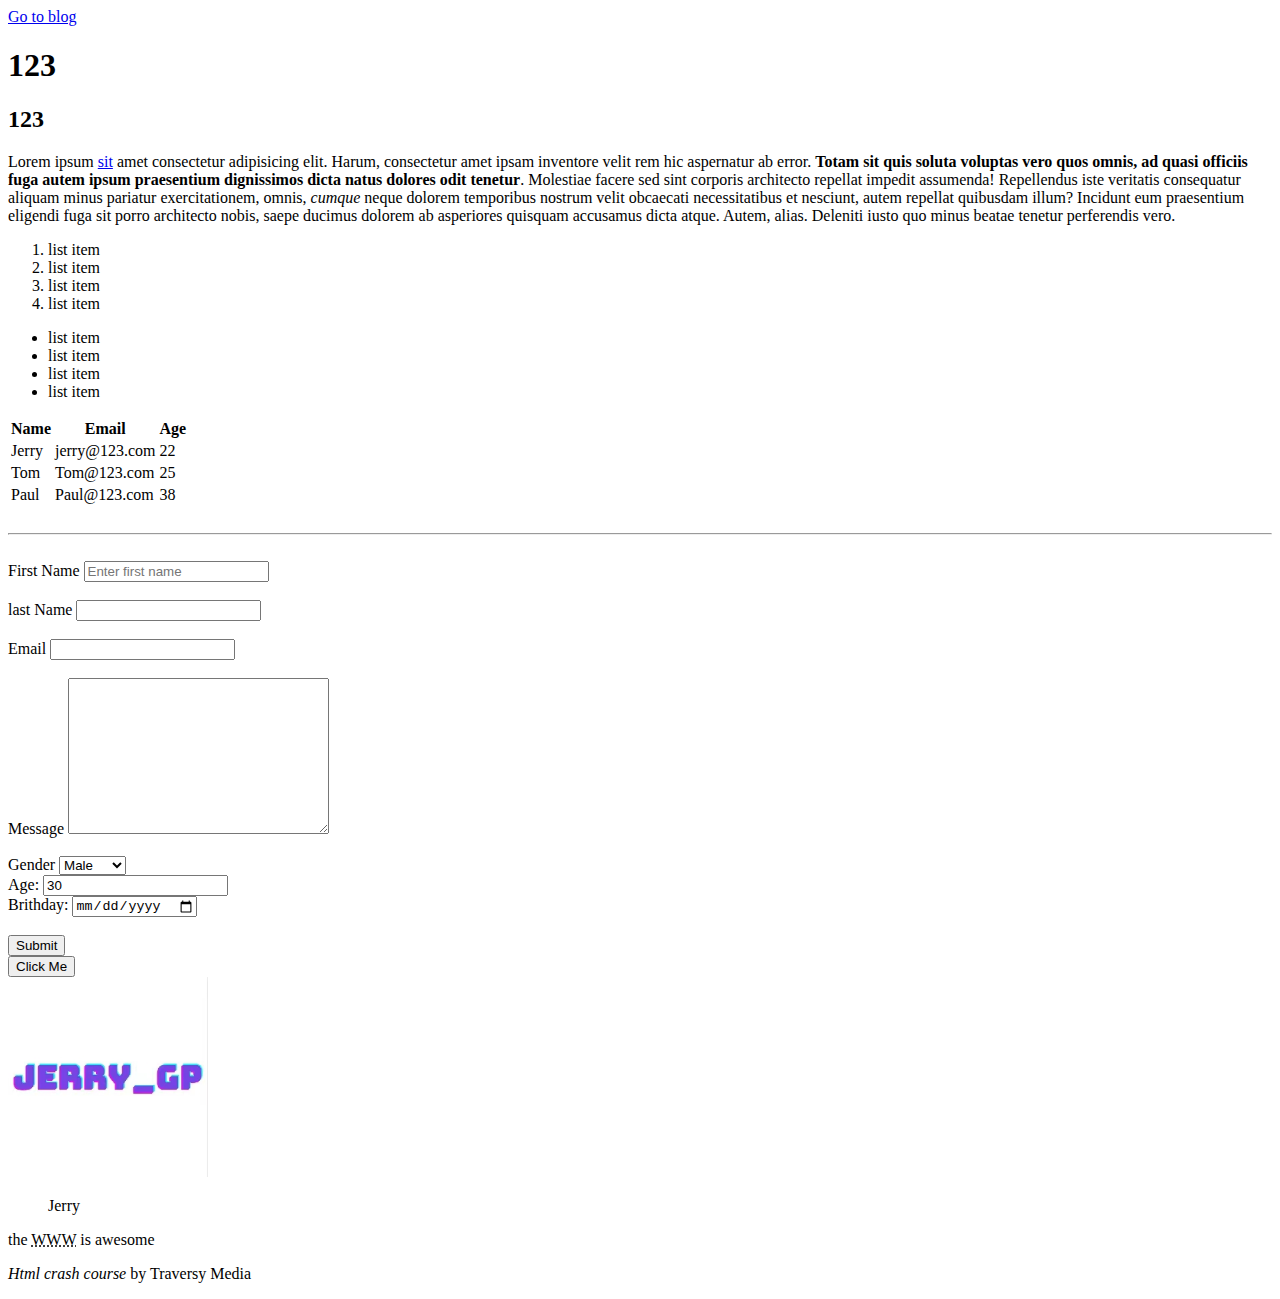
<file: html/index.html>
<!DOCTYPE html>
<html lang="en">
<head>
    <meta charset="UTF-8">
    <meta name="viewport" content="width=device-width, initial-scale=1.0">
    <title>Document</title>
</head>
<body>
    <a href="blog.html">Go to blog</a>
    <h1>123</h1>
    <h2>123</h2>
    <p>Lorem ipsum <a href="https://www.google.com/" target="_blank"> sit</a> amet consectetur adipisicing elit. Harum, consectetur amet ipsam inventore velit rem hic aspernatur ab error. <b>Totam sit quis soluta voluptas vero quos omnis, ad quasi officiis fuga autem ipsum praesentium dignissimos dicta natus dolores odit tenetur</b>. Molestiae facere sed sint corporis architecto repellat impedit assumenda! Repellendus iste veritatis consequatur aliquam minus pariatur exercitationem, omnis, <em>cumque</em> neque dolorem temporibus nostrum velit obcaecati necessitatibus et nesciunt, autem repellat quibusdam illum? Incidunt eum praesentium eligendi fuga sit porro architecto nobis, saepe ducimus dolorem ab asperiores quisquam accusamus dicta atque. Autem, alias. Deleniti iusto quo minus beatae tenetur perferendis vero.</p>

    <ol>
        <li>list item</li>
        <li>list item</li>
        <li>list item</li>
        <li>list item</li>
    </ol>

    <ul>
        <li>list item</li>
        <li>list item</li>
        <li>list item</li>
        <li>list item</li>
    </ul>

    <!--Table-->
    <table>
        <thead>
            <tr>
                <th>Name</th>
                <th>Email</th>
                <th>Age</th>
            </tr>
        </thead>
        <tbody>
            <tr>
                <td>Jerry</td>
                <td>jerry@123.com</td>
                <td>22</td>
            </tr>
            <tr>
                <td>Tom</td>
                <td>Tom@123.com</td>
                <td>25</td>
            </tr>
            <tr>
                <td>Paul</td>
                <td>Paul@123.com</td>
                <td>38</td>
            </tr>
        </tbody>
    </table>
    <br>
    <hr>
    <br>
    <form action="process.php" method="post">
        <div>
            <label for="">First Name</label>
            <input type="text" name="First name" placeholder="Enter first name">
        </div>
        <br>
        <div>
            <label for="">last Name</label>
            <input type="text" name="last name">
        </div>        
        <br>
        <div>
            <label for="">Email</label>
            <input type="text" name="email">
        </div>
        <br>
        <div>
            <label for="">Message</label>
            <textarea name="" id="" cols="30" rows="10"></textarea>
        </div>
        <br>
        <div>
            <label for="">Gender</label>
            <select name="gender" id="">
                <option value="male">Male</option>
                <option value="female">Female</option>
                <option value="other">Other</option>
            </select>
        </div>
        <div>
            <label for="">Age:</label>
            <input type="number" name="age" value="30">
        </div>
        <div>
            <label for="">Brithday:</label>
            <input type="date" name="birthday">
        </div>
        <br>
        <input type="submit" name="submit" value="Submit">
    </form>
    <!-- Button -->
    <button>Click Me</button>
    <br>
    <!-- Image -->
    <a href="sample.jpg">
        <img src="sample.jpg" alt="my sample Image" width="200">
    </a>
    <!-- Quotation -->
    <blockquote cite="https://space.bilibili.com/630945603?spm_id_from=333.1007.0.0">
        Jerry
    </blockquote>
    
    <p>the <abbr title="World Wide Web">WWW</abbr> is awesome</p>

    <p><cite>Html crash course</cite> by Traversy Media</p>
</body>
</html>
</file>
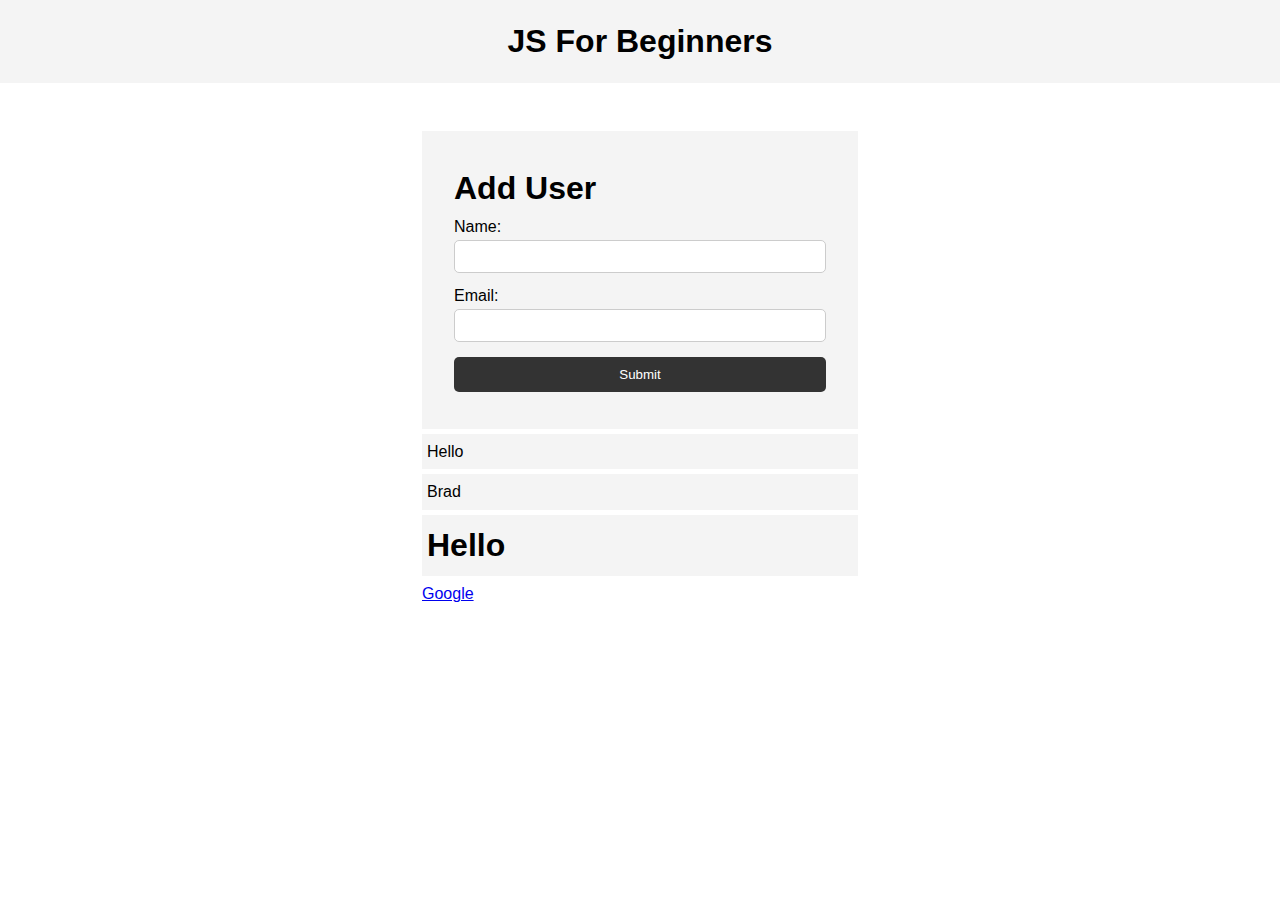
<file: JScrashclass/index.html>
<!DOCTYPE html>
<html lang="en">
  <head>
    <meta charset="UTF-8" />
    <meta name="viewport" content="width=device-width, initial-scale=1.0" />
    <meta http-equiv="X-UA-Compatible" content="ie=edge" />
    <title>JS For Beginners</title>
    <link rel="stylesheet" href="style.css">
  </head>
  <body>
    <header>
      <h1>JS For Beginners</h1>
    </header>

    <section class="container">
      <form id="my-form">
        <h1>Add User</h1>
        <div class="msg"></div>
        <div>
          <label for="name">Name:</label>
          <input type="text" id="name">
        </div>
        <div>
          <label for="email">Email:</label>
          <input type="text" id="email">
        </div>
        <input class="btn" type="submit" value="Submit">
      </form>

      <ul id="users"></ul>

      <ul class="items">
        <li class="item">Item 1</li>
        <li class="item">Item 2</li>
        <li class="item">Item 3</li>
      </ul>
      <a href="https://www.google.com">Google</a>
    </section>
    

    <script src="main.js"></script>
  </body>
</html>
</file>
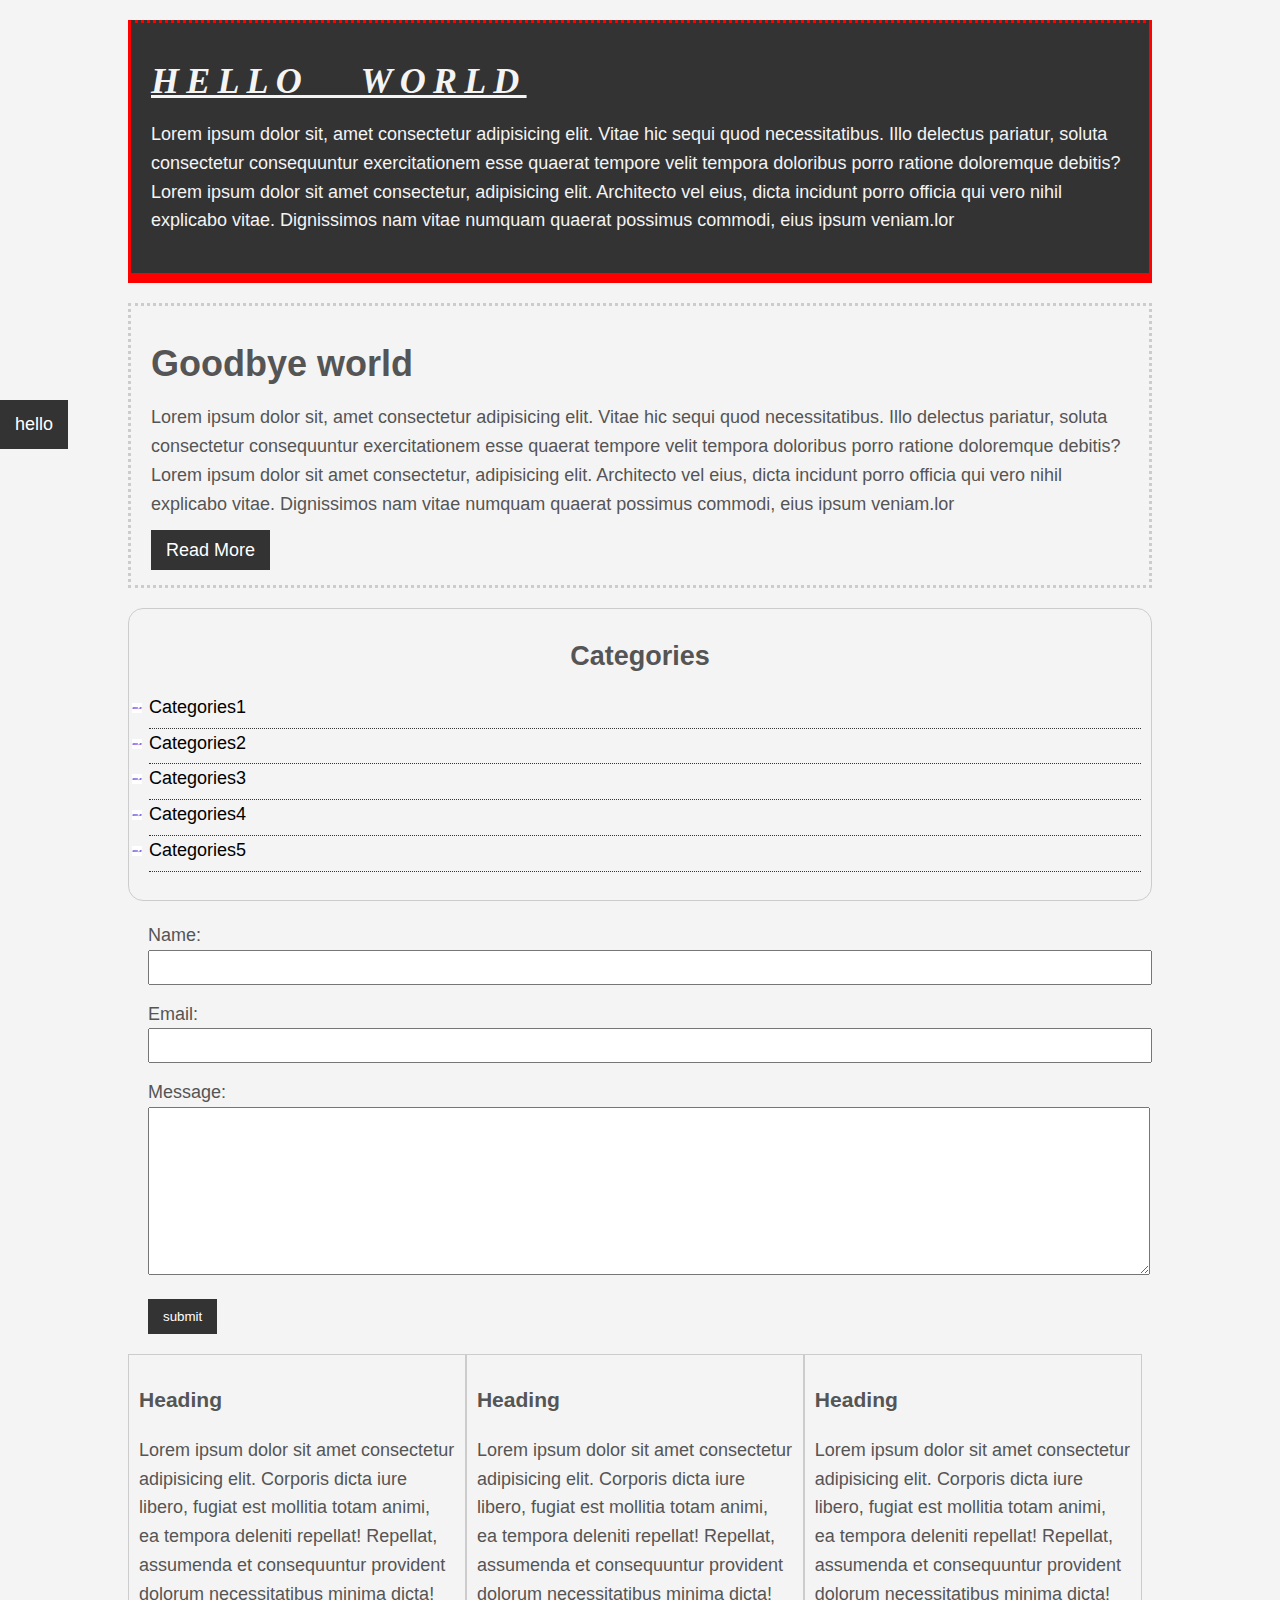
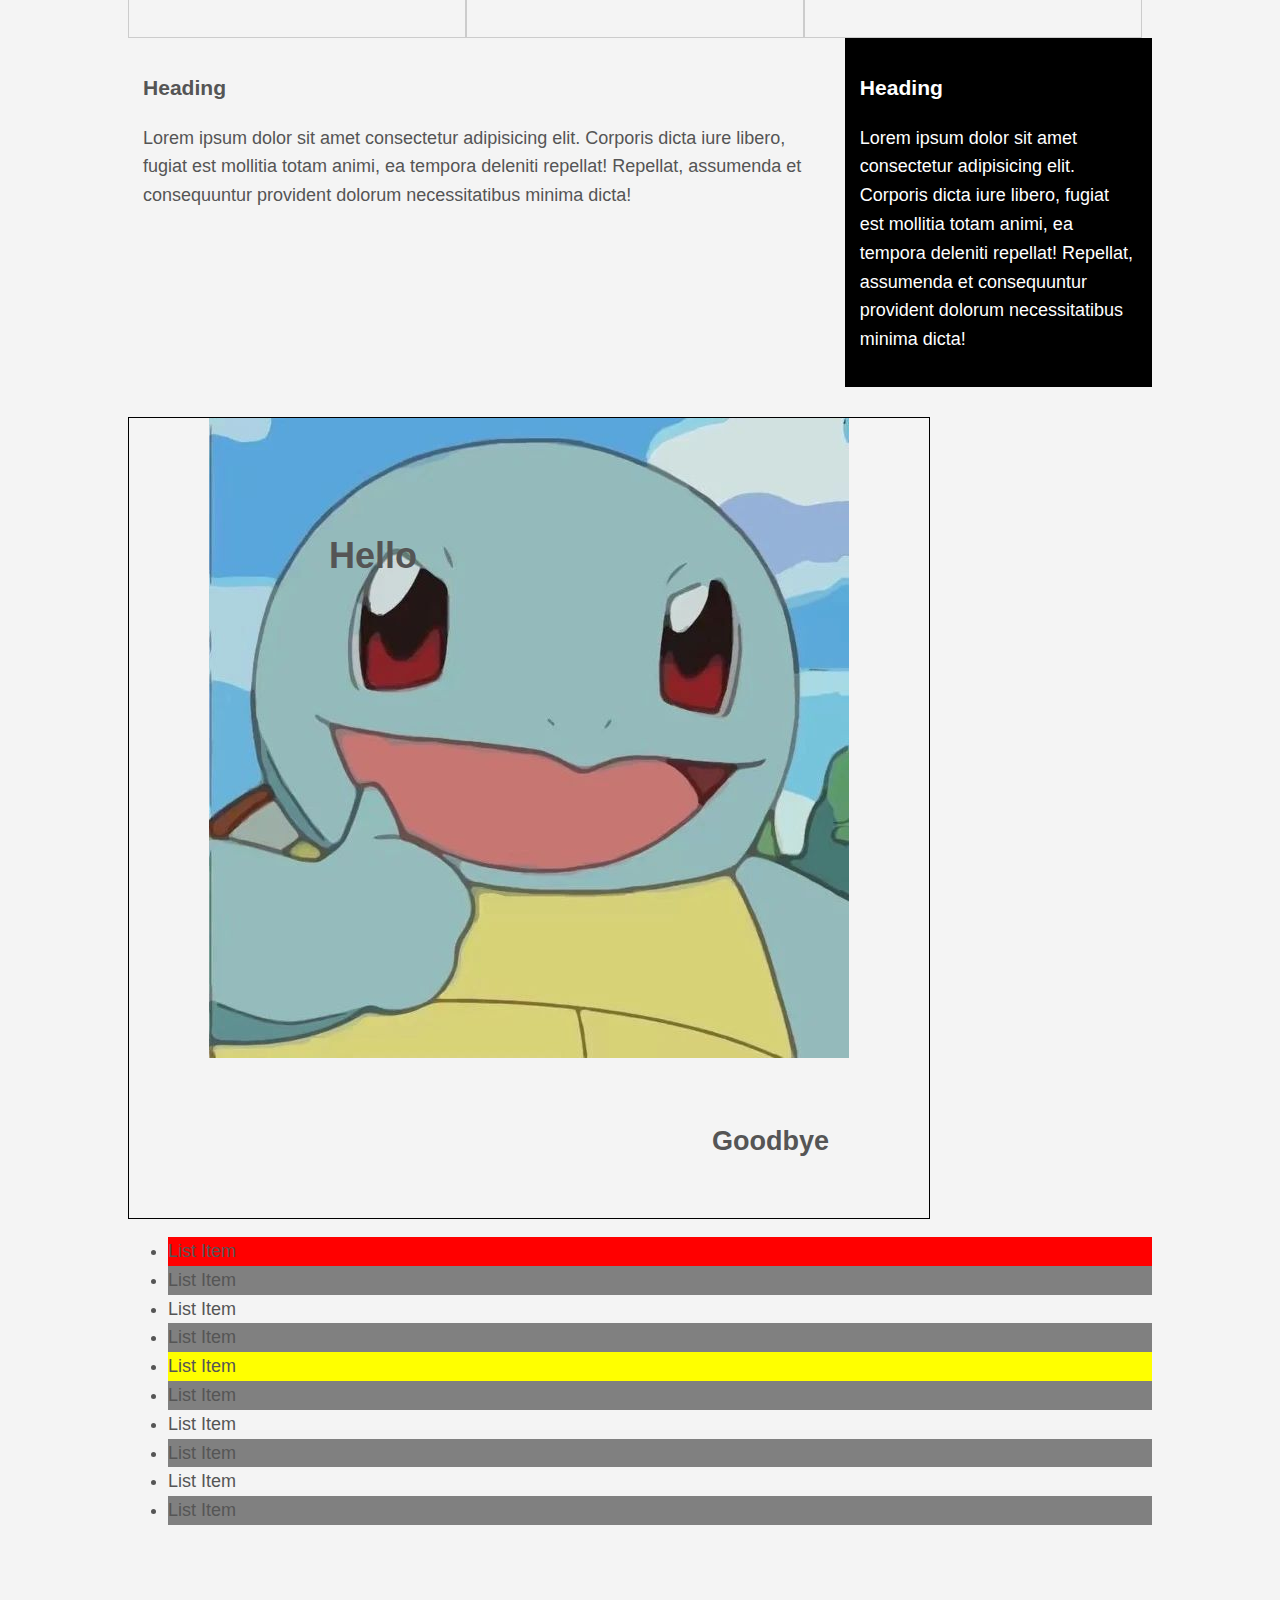
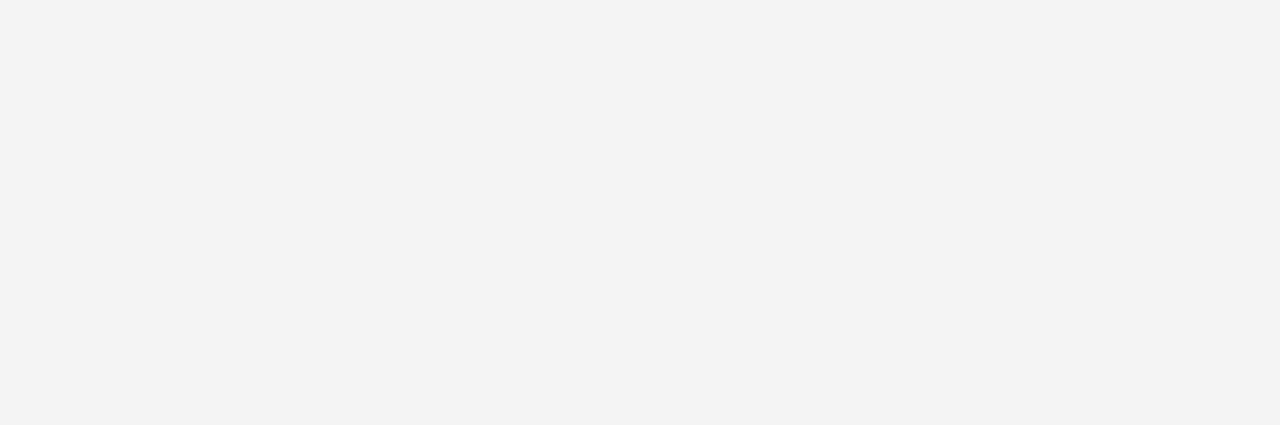
<file: csscrashclass/csscheatsheet/index.html>
<!DOCTYPE html>
<html lang="en">
<head>
    <title>CSS Cheat Sheet</title>
    <link rel="stylesheet" type="text/css" href="css/style.css">
</head>
<body>
    <div class="container">
    <div class="box-1">
        <h1>hello world</h1>
        <p> 
            Lorem ipsum dolor sit, amet consectetur adipisicing elit. Vitae hic sequi quod necessitatibus. Illo delectus pariatur, soluta consectetur consequuntur exercitationem esse quaerat tempore velit tempora doloribus porro ratione doloremque debitis?
            Lorem ipsum dolor sit amet consectetur, adipisicing elit. Architecto vel eius, dicta incidunt porro officia qui vero nihil explicabo vitae. Dignissimos nam vitae numquam quaerat possimus commodi, eius ipsum veniam.lor</p>
    </div>

    <div class="box-2">
        <h1>Goodbye world</h1>
        <p> 
            Lorem ipsum dolor sit, amet consectetur adipisicing elit. Vitae hic sequi quod necessitatibus. Illo delectus pariatur, soluta consectetur consequuntur exercitationem esse quaerat tempore velit tempora doloribus porro ratione doloremque debitis?
            Lorem ipsum dolor sit amet consectetur, adipisicing elit. Architecto vel eius, dicta incidunt porro officia qui vero nihil explicabo vitae. Dignissimos nam vitae numquam quaerat possimus commodi, eius ipsum veniam.lor</p>
            <a class="button" href="#">Read More</a>
    </div>

    <div class="categories">
    <h2>Categories</h2>
    <ul>
        <li><a href="#">Categories1</a></li>
        <li><a href="#">Categories2</a></li>
        <li><a href="#">Categories3</a></li>
        <li><a href="#">Categories4</a></li>
        <li><a href="test.html">Categories5</a></li>
    </ul>
    </div>
    <form class="my-form">
        <div class="form-group">
             <label>Name:</label>
             <input type="text" name="name">
        </div>
        <div class="form-group">
             <label>Email:</label>
             <input type="text" name="email">
        </div>
        <div class="form-group">
             <label>Message:</label>
            <textarea name="message" id="" cols="30" rows="10"></textarea>
            </div>
            <input class="button" type="submit" value="submit" name="">
    </form>
    <div class="block">
        <h3>Heading</h3>
        <p>Lorem ipsum dolor sit amet consectetur adipisicing elit. Corporis dicta iure libero, fugiat est mollitia totam animi, ea tempora deleniti repellat! Repellat, assumenda et consequuntur provident dolorum necessitatibus minima dicta!</p>
    </div>
    <div class="block">
        <h3>Heading</h3>
        <p>Lorem ipsum dolor sit amet consectetur adipisicing elit. Corporis dicta iure libero, fugiat est mollitia totam animi, ea tempora deleniti repellat! Repellat, assumenda et consequuntur provident dolorum necessitatibus minima dicta!</p>
    </div>
    <div class="block">
        <h3>Heading</h3>
        <p>Lorem ipsum dolor sit amet consectetur adipisicing elit. Corporis dicta iure libero, fugiat est mollitia totam animi, ea tempora deleniti repellat! Repellat, assumenda et consequuntur provident dolorum necessitatibus minima dicta!</p>
    </div>

    <div class="clr"></div>

    <div id="main-block">
        <h3>Heading</h3>
        <p>Lorem ipsum dolor sit amet consectetur adipisicing elit. Corporis dicta iure libero, fugiat est mollitia totam animi, ea tempora deleniti repellat! Repellat, assumenda et consequuntur provident dolorum necessitatibus minima dicta!</p>
    </div>

    <div id="sidebar">
        <h3>Heading</h3>
        <p>Lorem ipsum dolor sit amet consectetur adipisicing elit. Corporis dicta iure libero, fugiat est mollitia totam animi, ea tempora deleniti repellat! Repellat, assumenda et consequuntur provident dolorum necessitatibus minima dicta!</p>
    </div>
    
    <div class="clr"></div>

    <div class="p-box">
        <h1>Hello</h1>
        <h2>Goodbye</h2>
    </div>

    <ul class="my-list">
        <li>List Item</li>
        <li>List Item</li>
        <li>List Item</li>
        <li>List Item</li>
        <li>List Item</li>
        <li>List Item</li>
        <li>List Item</li>
        <li>List Item</li>
        <li>List Item</li>
        <li>List Item</li>
    </ul>
    </div>    <!-- ./container -->

<a class="fix-me button" href="">hello</a>

    <div style="margin-top: 500px;"></div>
</body>
</html>
</file>
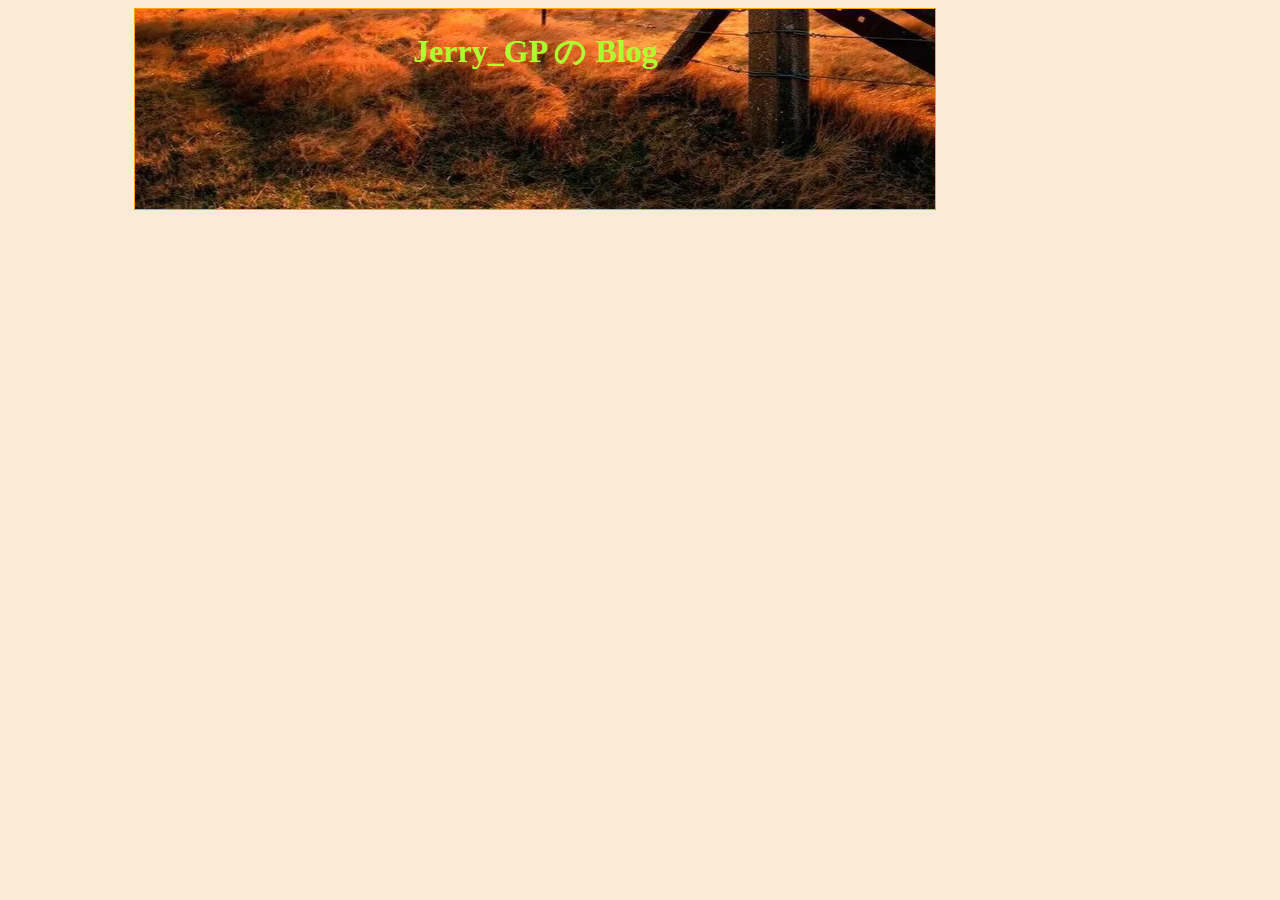
<file: csscrashclass/mywebsite/index.html>
<!DOCTYPE html>
<html lang="en">
<head>
    <meta charset="UTF-8">
    <meta name="viewport" content="width=device-width, initial-scale=1.0">
    <title>Jerry GP</title>
    <link rel="stylesheet" href="./css/style.css">
</head>
<body>
    <div class="container">
    <header>
        <h1 id="logo">Jerry_GP の Blog</h1>
    </header>
    </div>
</body>
</html>
</file>
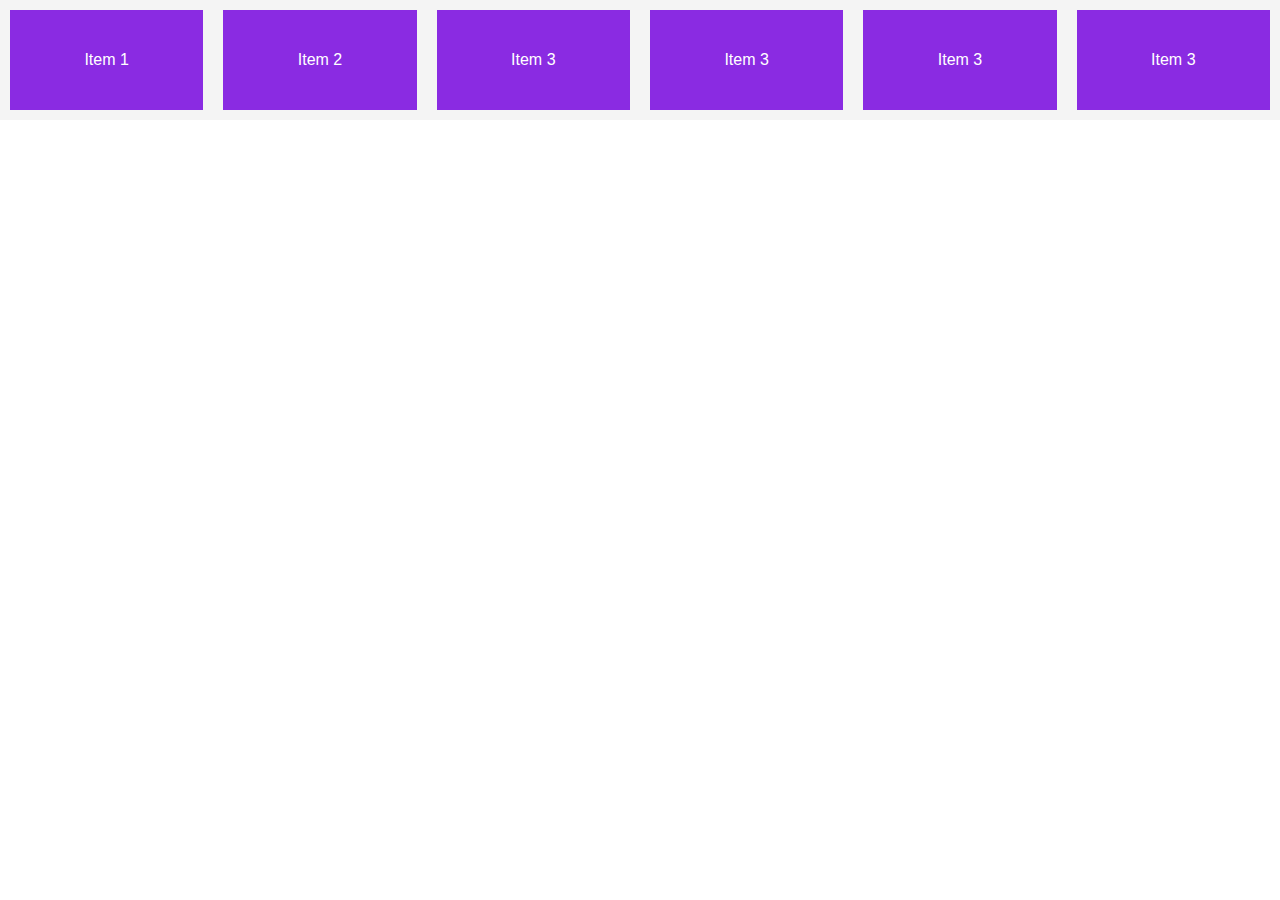
<file: flexbox/example-code/index.html>
<!DOCTYPE html>
<html lang="en">
<head>
    <meta charset="UTF-8">
    <meta name="viewport" content="width=device-width, initial-scale=1.0">
    <link rel="stylesheet" href="style.css">
    <title>Flexbox crash course</title>
</head>
<body>
    <div class="flex-container">
        <div class="item">Item 1</div>
        <div class="item">Item 2</div>
        <div class="item">Item 3</div>
        <div class="item">Item 3</div>
        <div class="item">Item 3</div>
        <div class="item">Item 3</div>
    </div>
</body>
</html>
</file>
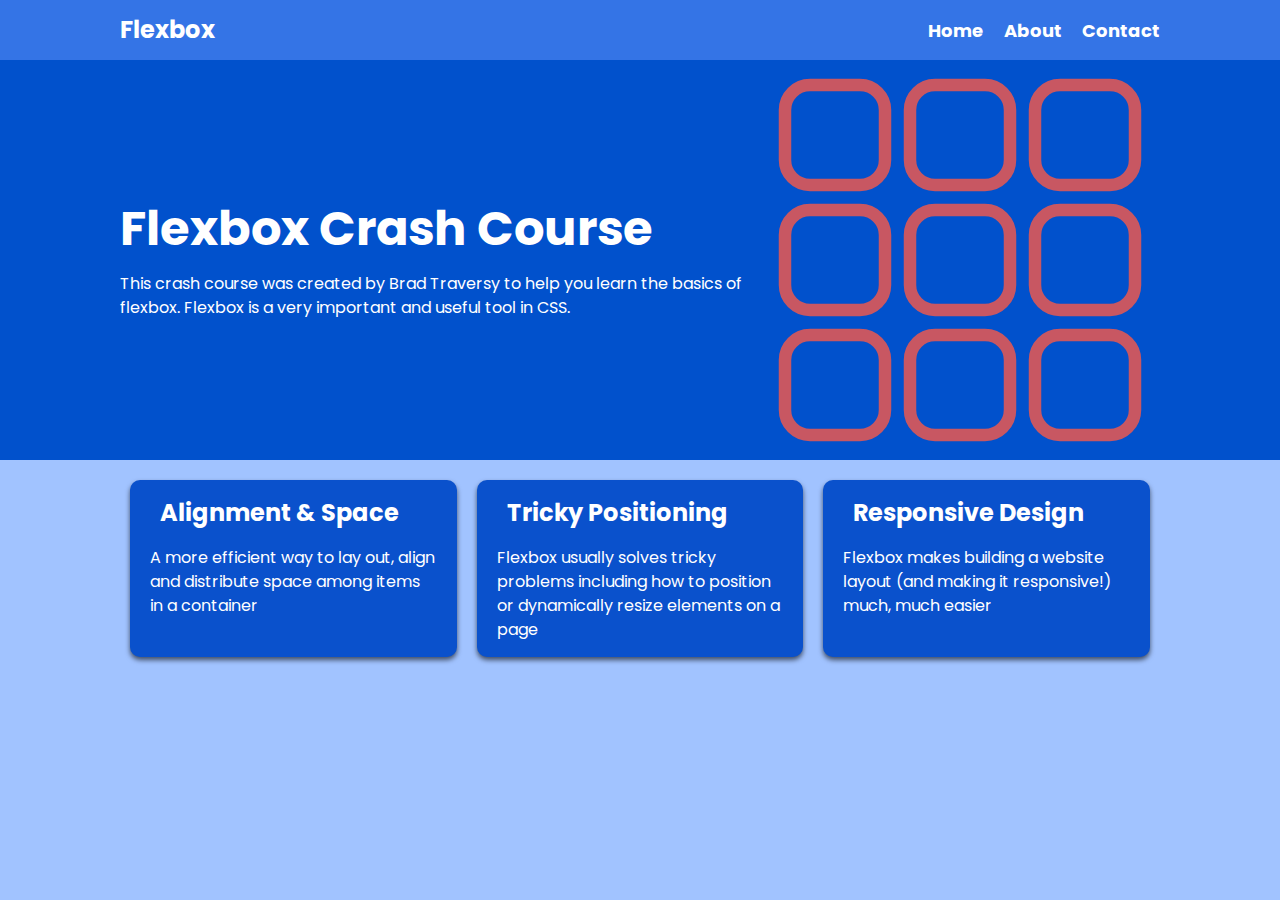
<file: flexbox/small-project/index.html>
<!DOCTYPE html>
<html lang="en">
  <head>
    <meta charset="UTF-8" />
    <meta http-equiv="X-UA-Compatible" content="IE=edge" />
    <meta name="viewport" content="width=device-width, initial-scale=1.0" />
    <link
      rel="stylesheet"
      href="https://pro.fontawesome.com/releases/v5.10.0/css/all.css"
      integrity="sha384-AYmEC3Yw5cVb3ZcuHtOA93w35dYTsvhLPVnYs9eStHfGJvOvKxVfELGroGkvsg+p"
      crossorigin="anonymous"
    />

    <link rel="stylesheet" href="style.css" />
    <title>Flexbox Crash Course</title>
  </head>
  <body>
    <nav class="navbar">
      <div class="container">
        <div class="logo">Flexbox</div>
        <ul class="nav">
          <li>
            <a href="#">Home</a>
          </li>
          <li>
            <a href="#">About</a>
          </li>
          <li>
            <a href="#">Contact</a>
          </li>
        </ul>
      </div>
    </nav>

    <header class="header">
      <div class="container">
        <div>
          <h1>Flexbox Crash Course</h1>
          <p>
            This crash course was created by Brad Traversy to help you learn the
            basics of flexbox. Flexbox is a very important and useful tool in
            CSS.
          </p>
        </div>
        <img src="grid.svg" alt="" />
      </div>
    </header>

    <section class="boxes">
      <div class="container">
        <div class="box">
          <h2><i class="fas fa-arrows-alt-v"></i> Alignment & Space</h2>
          <p>
            A more efficient way to lay out, align and distribute space among
            items in a container
          </p>
        </div>

        <div class="box">
          <h2><i class="fas fa-arrows-alt"></i>Tricky Positioning</h2>
          <p>
            Flexbox usually solves tricky problems including how to position or
            dynamically resize elements on a page
          </p>
        </div>

        <div class="box">
          <h2><i class="fas fa-mobile"></i>Responsive Design</h2>
          <p>
            Flexbox makes building a website layout (and making it responsive!)
            much, much easier
          </p>
        </div>
      </div>
    </section>
  </body>
</html>
</file>
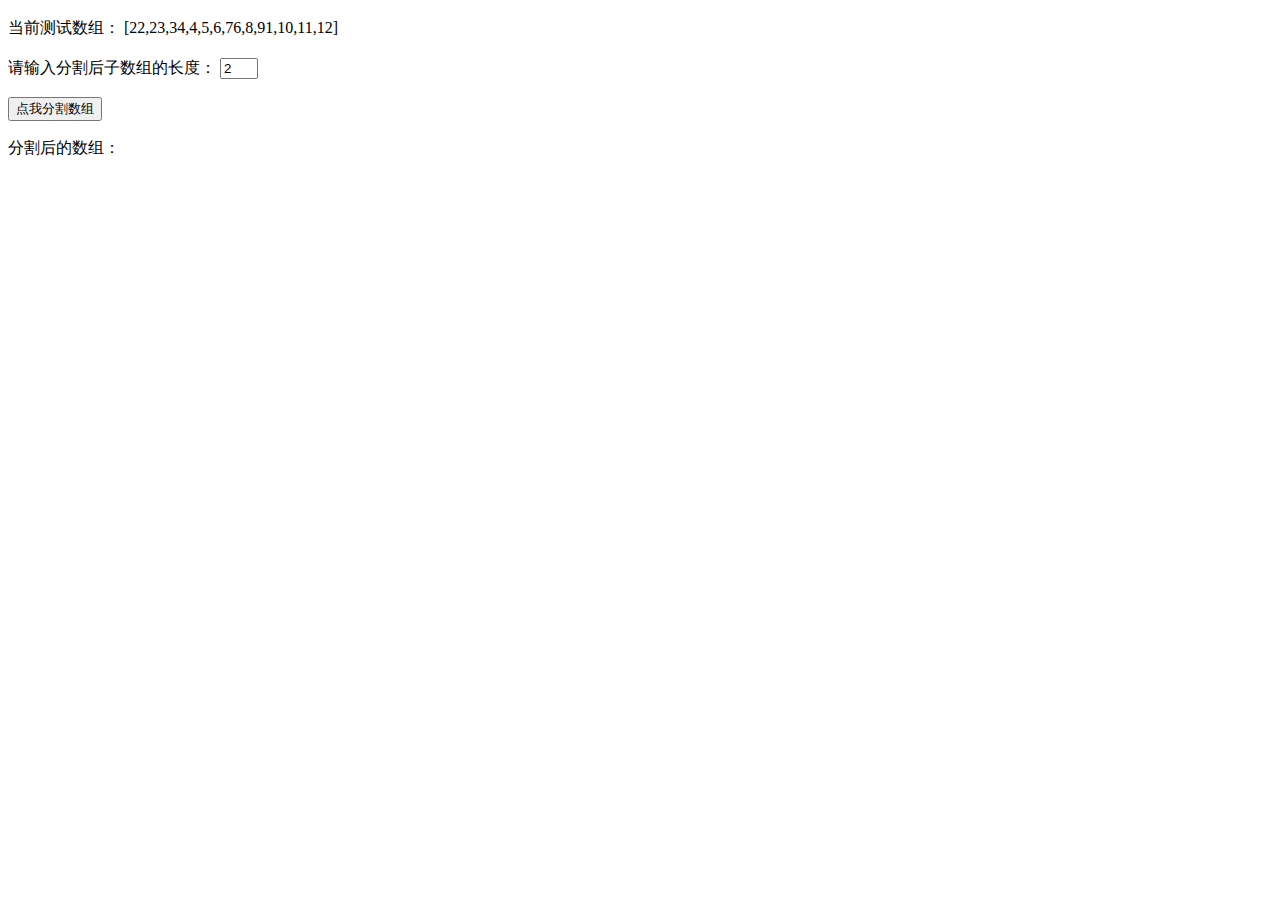
<file: 蓝桥杯Web组题目/1_WEB组第十三届真题(国赛)/LQ2022SF_WEBA/01/index.html>
<!DOCTYPE html>
<html>
  <head>
    <meta charset="utf-8" />
    <title>分一分</title>
    <style type="text/css">
      .main div {
        height: 40px;
        line-height: 40px;
      }
      #sliceNum {
        width: 30px;
      }
    </style>
  </head>
  <body>
    <div class="main">
      <div class="old-array">
        <span class="left">当前测试数组：</span>
        <span id="oldArray"></span>
      </div>
      <div class="split-num">
        <span class="left">请输入分割后子数组的长度：</span>
        <input type="number" id="sliceNum" value="2" min="1" />
      </div>
      <div>
        <button type="button" onclick="getNew()">点我分割数组</button>
      </div>
      <div>
        <span class="left">分割后的数组：</span>
        <span id="newArr"></span>
      </div>
    </div>
  </body>
  <script type="text/javascript" src="./js/index.js"></script>
  <script type="text/javascript">
    var oldArr = [22, 23, 34, 4, 5, 6, 76, 8, 91, 10, 11, 12];
    document.getElementById("oldArray").innerText = JSON.stringify(oldArr);
    function getNew() {
      var num = parseInt(document.querySelector("#sliceNum").value);
      var newA = splitArray(oldArr, num);
      document.querySelector("#newArr").innerHTML = JSON.stringify(newA);
    }
  </script>
</html>
</file>
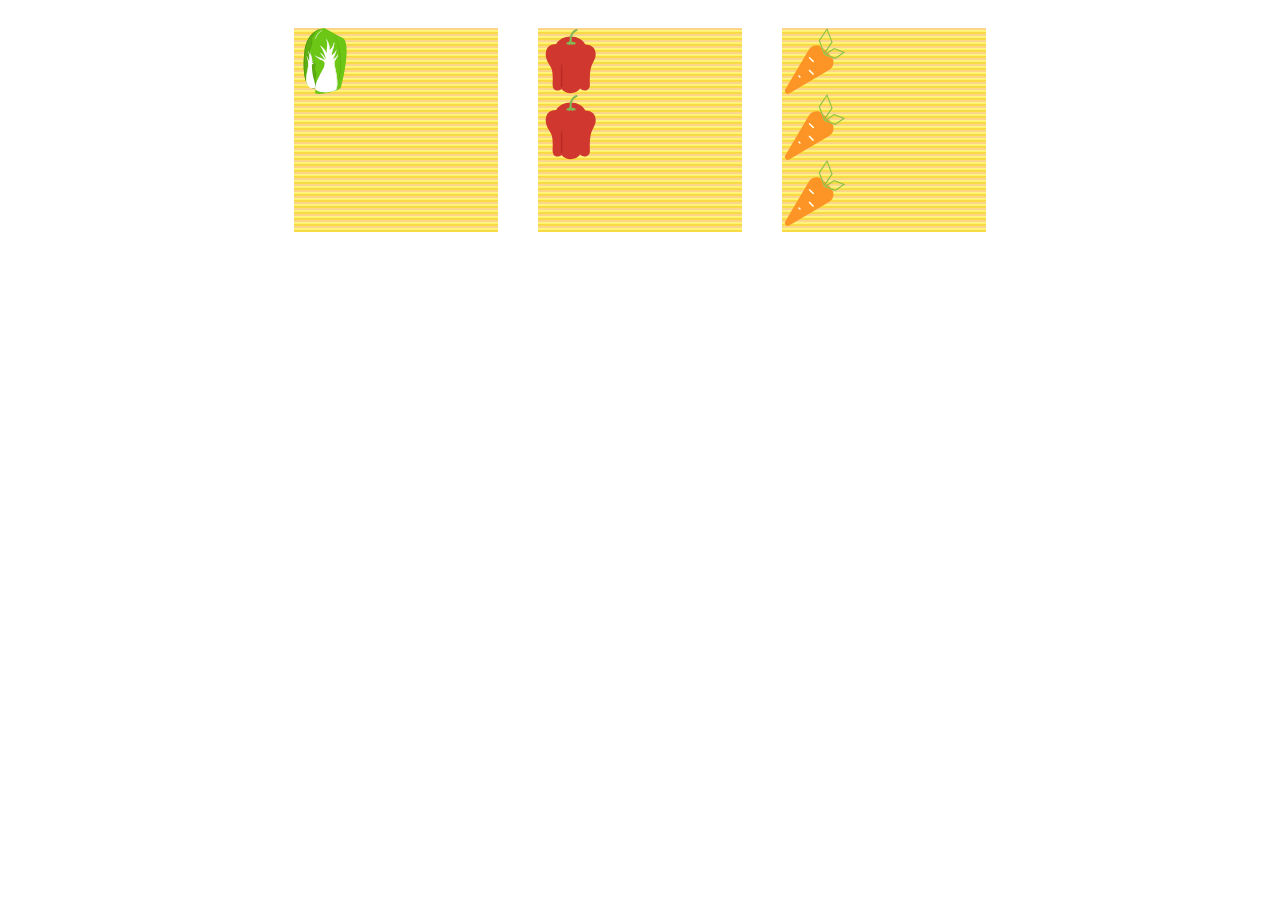
<file: 蓝桥杯Web组题目/1_WEB组第十三届真题(国赛)/LQ2022SF_WEBA/02/index.html>
<!DOCTYPE html>
<html lang="en">
  <head>
    <meta charset="UTF-8" />
    <meta http-equiv="X-UA-Compatible" content="IE=edge" />
    <meta name="viewport" content="width=device-width, initial-scale=1.0" />
    <title>新鲜的蔬菜</title>
    <link rel="stylesheet" href="./css/style.css" />
  </head>

  <body>
    <div class="container">
      <div class="box" id="box1">
        <span class="item">
          <img src="./images/cabbage.svg" alt="" />
        </span>
      </div>
      <div class="box" id="box2">
        <span class="item">
          <img src="./images/chili.svg" alt="" />
        </span>
        <span class="item">
          <img src="./images/chili.svg" alt="" />
        </span>
      </div>
      <div class="box" id="box3">
        <span class="item">
          <img src="./images/carrot.svg" alt="" />
        </span>
        <span class="item">
          <img src="./images/carrot.svg" alt="" />
        </span>
        <span class="item">
          <img src="./images/carrot.svg" alt="" />
        </span>
      </div>
    </div>
  </body>
</html>
</file>
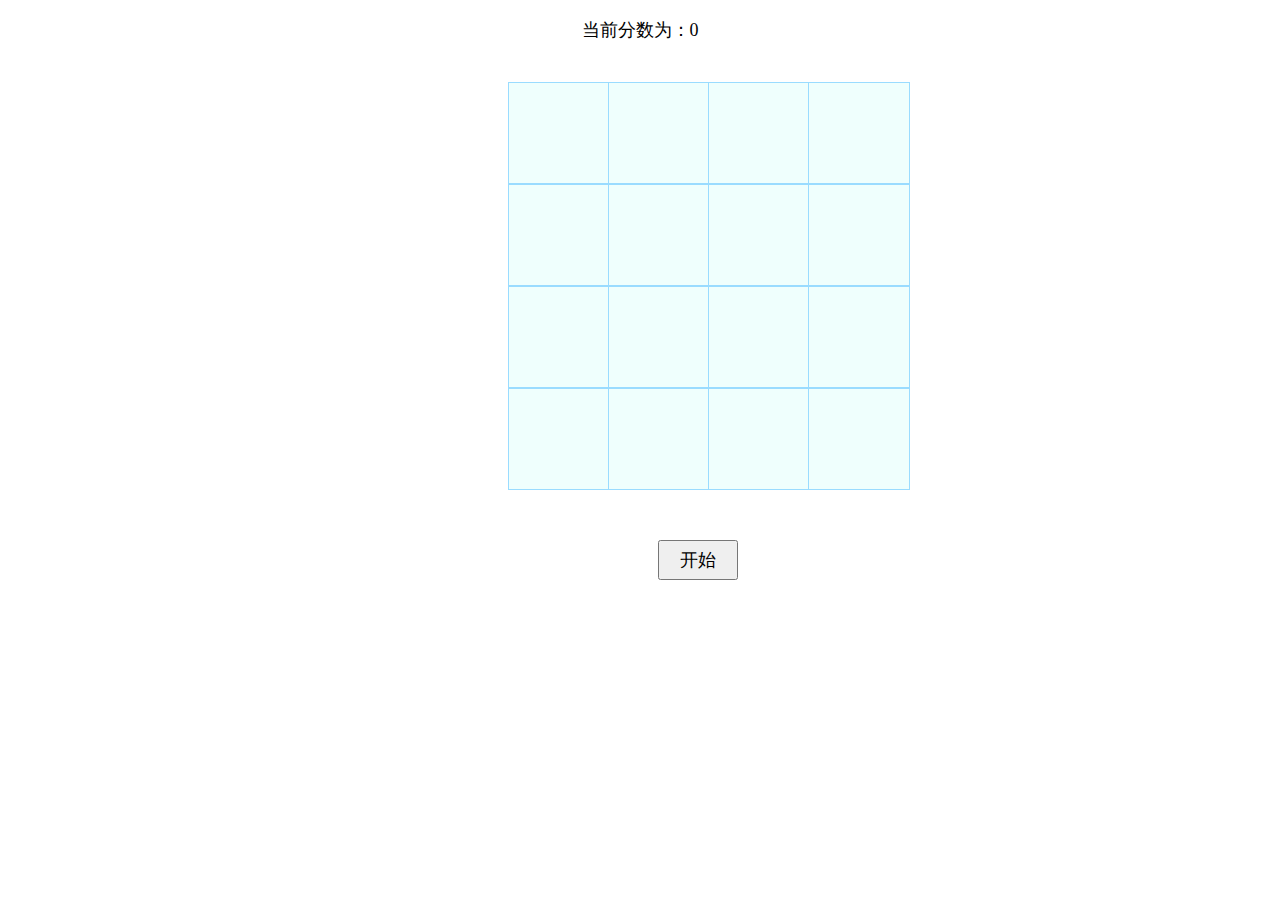
<file: 蓝桥杯Web组题目/1_WEB组第十三届真题(国赛)/LQ2022SF_WEBA/03/index.html>
<!DOCTYPE html>
<html lang="en">
  <head>
    <meta charset="UTF-8" />
    <meta http-equiv="X-UA-Compatible" content="IE=edge" />
    <meta name="viewport" content="width=device-width, initial-scale=1.0" />
    <title>水果消消乐</title>
    <link rel="stylesheet" href="./css/style.css" />
    <script src="./js/jquery-3.6.0.min.js"></script>
  </head>
  <body>
    <!--实时分数统计-->
    <p>当前分数为：<span id="score">0</span></p>
    <!--4*4-->
    <div class="container">
      <div class="img-box" id="item1">
        <img src="./images/apple.png" alt="苹果" id="fruit1" />
      </div>
      <div class="img-box" id="item2">
        <img src="./images/cherry.png" alt="樱桃" id="fruit2" />
      </div>
      <div class="img-box" id="item3">
        <img src="./images/watermelon.png" alt="西瓜" id="fruit3" />
      </div>
      <div class="img-box" id="item4">
        <img src="./images/peach.png" alt="桃子" id="fruit4" />
      </div>
      <div class="img-box" id="item5">
        <img src="./images/peach.png" alt="桃子" id="fruit5" />
      </div>
      <div class="img-box" id="item6">
        <img src="./images/pear.png" alt="梨子" id="fruit6" />
      </div>
      <div class="img-box" id="item7">
        <img src="./images/strawberry.png" alt="草莓" id="fruit7" />
      </div>
      <div class="img-box" id="item8">
        <img src="./images/apple.png" alt="苹果" id="fruit8" />
      </div>
      <div class="img-box" id="item9">
        <img src="./images/grape.png" alt="葡萄" id="fruit9" />
      </div>
      <div class="img-box" id="item10">
        <img src="./images/tangerine.png" alt="橘子" id="fruit10" />
      </div>
      <div class="img-box" id="item11">
        <img src="./images/watermelon.png" alt="西瓜" id="fruit11" />
      </div>
      <div class="img-box" id="item12">
        <img src="./images/cherry.png" alt="樱桃" id="fruit12" />
      </div>
      <div class="img-box" id="item13">
        <img src="./images/pear.png" alt="梨子" id="fruit13" />
      </div>
      <div class="img-box" id="item14">
        <img src="./images/strawberry.png" alt="草莓" id="fruit14" />
      </div>
      <div class="img-box" id="item15">
        <img src="./images/tangerine.png" alt="橘子" id="fruit15" />
      </div>
      <div class="img-box" id="item16">
        <img src="./images/grape.png" alt="葡萄" id="fruit16" />
      </div>
    </div>
    <!--开始游戏-->
    <button class="btn" id="start" onclick="startGame()">开始</button>
  </body>
  <script src="./js/index.js"></script>
</html>
</file>
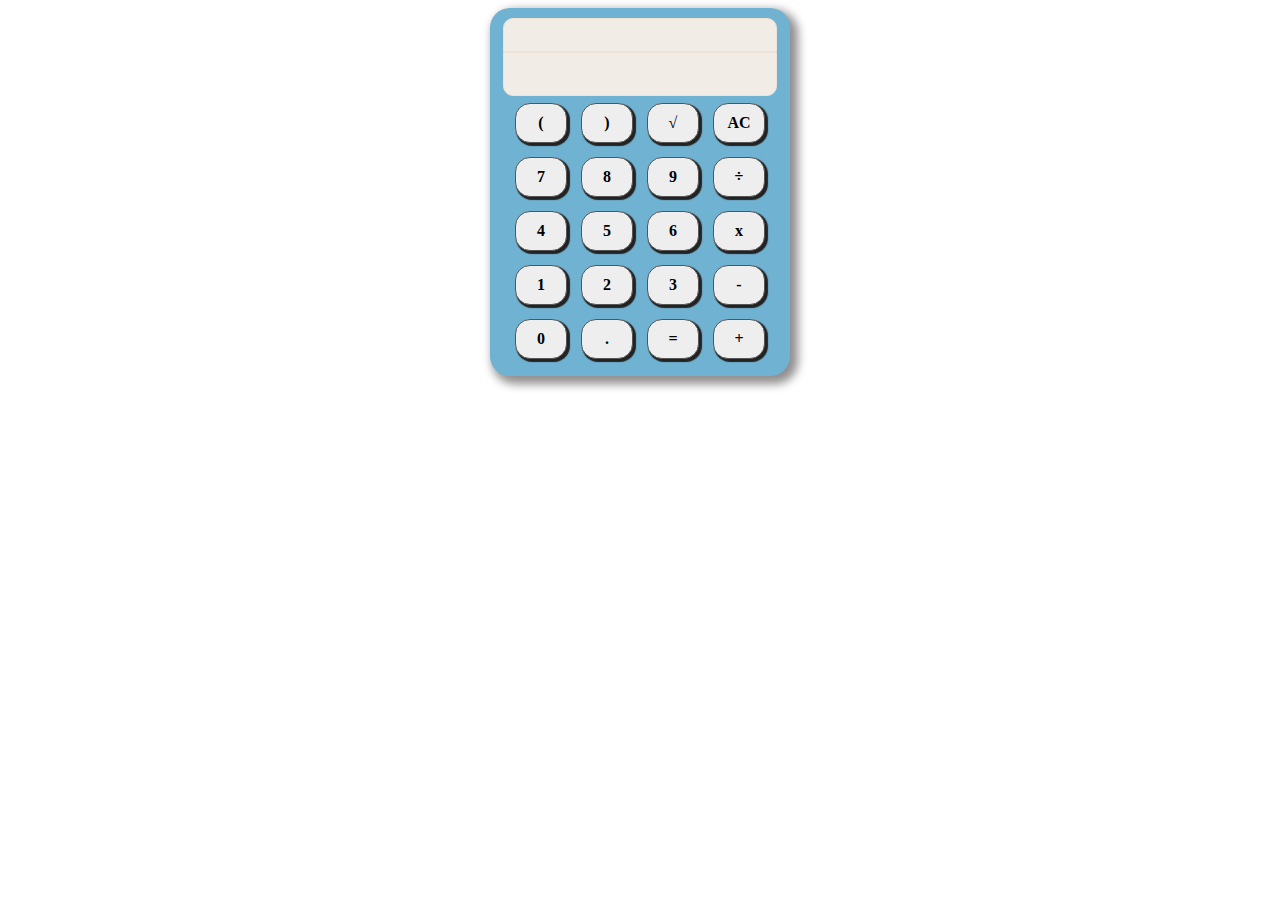
<file: 蓝桥杯Web组题目/1_WEB组第十三届真题(国赛)/LQ2022SF_WEBA/04/index.html>
<!DOCTYPE html>
<html lang="en">
  <head>
    <meta charset="UTF-8" />
    <meta http-equiv="X-UA-Compatible" content="IE=edge" />
    <meta name="viewport" content="width=device-width, initial-scale=1.0" />
    <title>用什么来做计算</title>
    <link rel="stylesheet" href="./css/style.css" />
  </head>
  <body>
    <div class="calculator">
      <!--结果-->
      <div class="calc-row">
        <input type="text" name="formula" id="formula" readonly />
        <input type="text" name="result" id="result" readonly />
      </div>
      <!--第一行-->
      <div class="calc-row">
        <div class="calc-button" id="left-bracket">(</div>
        <div class="calc-button" id="right-bracket">)</div>
        <div class="calc-button" id="sqrt">√</div>
        <div class="calc-button" id="reset">AC</div>
      </div>
      <!--第二行-->
      <div class="calc-row">
        <div class="calc-button" id="seven">7</div>
        <div class="calc-button" id="eight">8</div>
        <div class="calc-button" id="nine">9</div>
        <div class="calc-button" id="division">÷</div>
      </div>
      <!--第三行-->
      <div class="calc-row">
        <div class="calc-button" id="four">4</div>
        <div class="calc-button" id="five">5</div>
        <div class="calc-button" id="six">6</div>
        <div class="calc-button" id="multiply">x</div>
      </div>
      <!--第四行-->
      <div class="calc-row">
        <div class="calc-button" id="one">1</div>
        <div class="calc-button" id="two">2</div>
        <div class="calc-button" id="three">3</div>
        <div class="calc-button" id="reduce">-</div>
      </div>
      <!--第五行-->
      <div class="calc-row">
        <div class="calc-button" id="zero">0</div>
        <div class="calc-button" id="decimal">.</div>
        <div class="calc-button" id="equal">=</div>
        <div class="calc-button" id="add">+</div>
      </div>
    </div>
    <script src="./js/index.js"></script>
  </body>
</html>
</file>
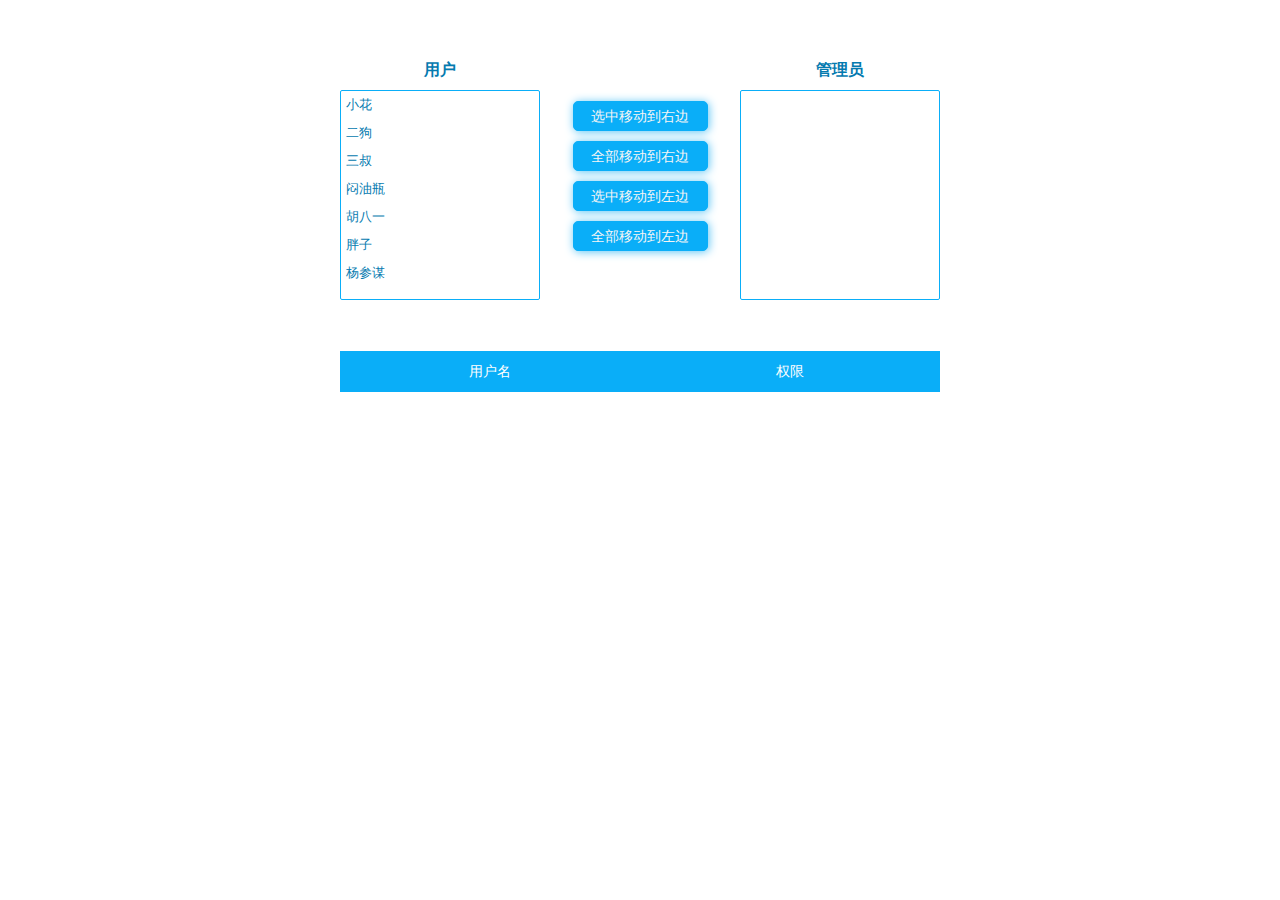
<file: 蓝桥杯Web组题目/1_WEB组第十三届真题(国赛)/LQ2022SF_WEBA/06/index.html>
<!DOCTYPE html>
<html>
  <head>
    <meta charset="utf-8" />
    <meta http-equiv="X-UA-Compatible" content="IE=edge" />
    <title>权限管理</title>
    <meta name="viewport" content="width=device-width, initial-scale=1" />
    <link rel="stylesheet" type="text/css" href="./css/index.css" />
    <script src="./js/jquery-3.6.0.min.js"></script>
  </head>
  <body>
    <div class="main">
      <div class="container">
        <div class="left">
          <h4>用户</h4>
          <select multiple id="leftSelect">
            <option value="小花">小花</option>
            <option value="二狗">二狗</option>
            <option value="三叔">三叔</option>
            <option value="闷油瓶">闷油瓶</option>
            <option value="胡八一">胡八一</option>
            <option value="胖子">胖子</option>
            <option value="杨参谋">杨参谋</option>
          </select>
        </div>
        <div class="center">
          <a id="add">选中移动到右边</a>
          <a id="addAll">全部移动到右边</a>
          <a id="remove">选中移动到左边</a>
          <a id="removeAll">全部移动到左边</a>
        </div>
        <div class="right">
          <h4>管理员</h4>
          <select multiple id="rightSelect"></select>
        </div>
      </div>

      <table id="userList" class="user-list" cellspacing="0">
        <tr>
          <td>用户名</td>
          <td>权限</td>
        </tr>
      </table>
    </div>
    <script type="text/javascript" src="./js/index.js"></script>
  </body>
</html>
</file>
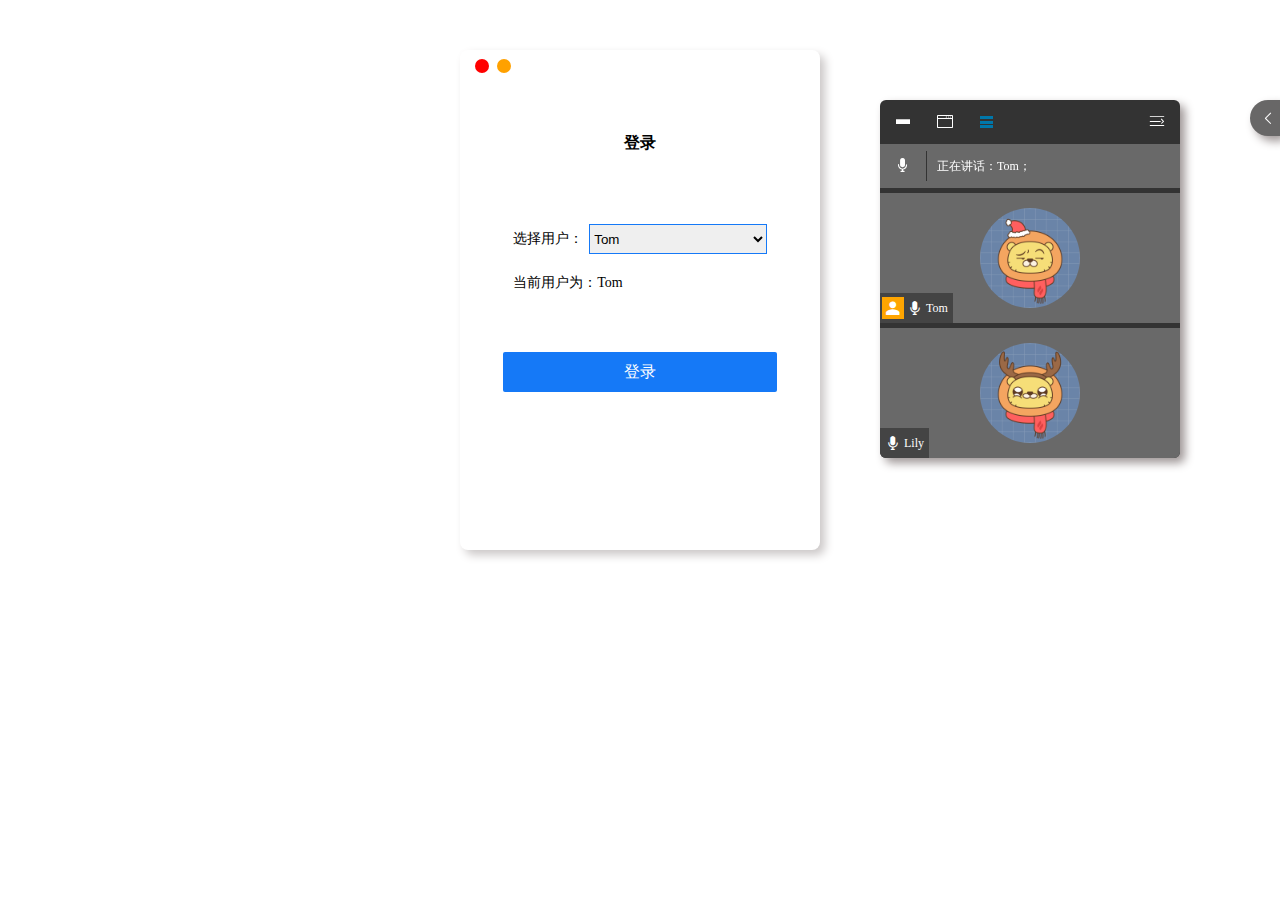
<file: 蓝桥杯Web组题目/1_WEB组第十三届真题(国赛)/LQ2022SF_WEBA/07/index.html>
<!DOCTYPE html>
<html>
  <head>
    <meta charset="utf-8" />
    <title>一起会议吧</title>
    <link rel="stylesheet" type="text/css" href="./css/index.css" />
    <link rel="stylesheet" href="./css/iconfont/iconfont.css" />
  </head>
  <body>
    <div id="app">
      <!-- TODO：请在下面实现需求 -->
      <!-- 登录/注销窗口 -->
      <div class="login">
        <div class="left-tools">
          <a class="close-btn"></a>
          <a class="shrink-btn"></a>
        </div>
        <h3>登录</h3>
        <p>
          选择用户：<select id="selectUser">
            <option value="1">Tom</option>
          </select>
        </p>
        <p>当前用户为：Tom</p>

        <a class="login-btn">登录</a>
      </div>

      <!-- 右侧显示用户列表窗口按钮 -->
      <button id="show" class="right-btn">
        <span class="iconfont icon-left-arrow"></span>
      </button>

      <!-- 用户列表窗口 -->
      <div class="user-dialog">
        <!-- 用户列表窗口上侧工具栏 -->
        <ul class="tools">
          <li class="tools-left">
            <button>
              <span class="iconfont icon-close"></span>
            </button>
            <button>
              <span class="iconfont icon-dialog"></span>
            </button>
            <button class="active">
              <span class="iconfont icon-list"></span>
            </button>
          </li>
          <li class="tools-right">
            <button class="show-list">
              <span class="iconfont icon-retract"></span>
            </button>
          </li>
        </ul>

        <!-- 用户列表 -->
        <ul class="say-list">
          <li>
            <span class="iconfont icon-microphone"></span>
          </li>
          <li class="line"></li>
          <li>正在讲话：Tom；</li>
        </ul>
        <ul class="user-list">
          <li>
            <img class="header" src="./images/header1.png" />
            <div class="user-name">
              <span class="iconfont icon-user header-icon"></span>
              <span class="iconfont icon-microphone"></span>
              Tom
            </div>
          </li>
          <li>
            <img class="header" src="./images/header2.png" />
            <div class="user-name">
              <span class="iconfont icon-microphone"></span>
              Lily
            </div>
          </li>
        </ul>
      </div>
    </div>
    <script type="text/javascript" src="./js/vue.js"></script>
    <script type="text/javascript" src="./js/axios.min.js"></script>
    <script type="text/javascript">
      // TODO：请在下面实现需求
      new Vue({
        el: "#app",
      });
    </script>
  </body>
</html>
</file>
<file: JScrashclass/style.css>
* {
    margin: 0;
    padding: 0;
    box-sizing: border-box;
  }
  
  body {
    font-family: Arial, Helvetica, sans-serif;
    line-height: 1.6;
  }
  
  ul {
    list-style: none;
  }
  
  ul li {
    padding: 5px;
    background: #f4f4f4;
    margin: 5px 0;
  }
  
  header {
    background: #f4f4f4;
    padding: 1rem;
    text-align: center;
  }
  
  .container {
    margin: auto;
    width: 500px;
    overflow: auto;
    padding: 3rem 2rem;
  }
  
  #my-form {
    padding: 2rem;
    background: #f4f4f4;
  }
  
  #my-form label {
    display: block;
  }
  
  #my-form input[type='text'] {
    width: 100%;
    padding: 8px;
    margin-bottom: 10px;
    border-radius: 5px;
    border: 1px solid #ccc;
  }
  
  .btn {
    display: block;
    width: 100%;
    padding: 10px 15px;
    border: 0;
    background: #333;
    color: #fff;
    border-radius: 5px;
    margin: 5px 0;
  }
  
  .btn:hover {
    background: #444;
  }
  
  .bg-dark {
    background: #333;
    color: #fff;
  }
  
  .error {
    background: orangered;
    color: #fff;
    padding: 5px;
    margin: 5px;
  }
</file>
<file: csscrashclass/csscheatsheet/css/style.css>
/*恢复默认值 
*{
    margin: 0;
    padding: 0;
}
 */
body{
    background-color: #f4f4f4;
    color: #555555;
    font-family: Arial, Helvetica, sans-serif;
    font-size:18px;
    font-weight:normal;
    /* same as above*/
    font:normal 18px Arial, Helvetica, sans-serif; 
    line-height: 1.6em;
    margin: 0;
}

a{
    text-decoration: none;
    color:#000;
}

a:hover{
    color:red;
}

a:active{
    color:green;
}

/* a:visited{
    color: black;
} */

.container{
    width: 80%;
    margin: auto;
}

.button{
    background-color: #333;
    color:#fff;
    padding: 10px 15px;
    border:none;
}

button:hover{
    color: red;
}

.clr{
    clear: both;
}

.box-1{
    background-color: #333;
    color:#f4f4f4;

    border-right: 5px rgb(255, 0, 0) solid;
    border-left: 5px rgb(255, 0, 0) solid;
    border-bottom: 5px rgb(255, 0, 0) solid;
    border-top: 5px rgb(255, 0, 0) solid;
    /* same as above */
    border: 5px red solid;
    border-width: 3px;
    border-bottom-width:10px ;
    border-top-style:dotted ;

    padding: 20px;

    margin: 20px 0;
}

.box-1 h1{
    font-family: Tahoma;
    font-weight: 800;
    font-style: italic;
    text-decoration: underline;
    text-transform: uppercase;
    letter-spacing: 0.2em;
    word-spacing: 1em;
}

.box-2{
    border:3px dotted #ccc;
    padding:20px;
    margin: 20px 0;
}

.categories{
    border: 1px #ccc solid;
    padding:10px;
    border-radius: 15px; 
}

.categories h2{
    text-align: center;
}

.categories ul{
    padding:0;
    list-style: square;
    list-style: none;
}

.categories li{
    margin-left: 10px;
    padding-bottom: 6px;
    border-bottom: dotted 1px #333;
    list-style-image: url('../image/logo.png');
}

.my-form{
    padding: 20px;
}

.my-form .form-group{
    padding-bottom: 15px;
}

.my-form label{
    display: block;
}

.my-form input[type="text"], .my-form textarea{
    padding:8px;
    width: 100%;
}

.block{
    float: left;
    width: 33%;
    border:1px solid #ccc;
    padding: 10px;
    box-sizing: border-box;
}

#main-block{
    float: left;
    width: 70%;
    padding: 15px;
    box-sizing: border-box;
}

#sidebar{
    float: right;
    width: 30%;
    background-color: black;
    color: #fff;
    padding: 15px;
    box-sizing: border-box;
}

.p-box{
    width: 800px;
    height: 800px;
    border: 1px solid #000;
    margin-top: 30px;
    position: relative;
    background-image: url('../image/杰尼.jpg');
    background-repeat: no-repeat;
    background-position: 100px 200px;
    background-position: center top;
}

.p-box h1{
    position: absolute;
    top: 100px;
    left: 200px;
}

.p-box h2{
    position: absolute;
    bottom: 40px;
    right: 100px;
}

.fix-me{
    position:fixed;
    top: 400px;
}

.my-list li:first-child{
    background-color: red;
}
.my-list li:last-child{
    background-color: blue;
}
.my-list li:nth-child(5){
    background-color: yellow;
}

.my-list li:nth-child(even){
    background-color: gray;
}
</file>
<file: csscrashclass/mywebsite/css/style.css>
body{
    background-color: antiquewhite;
    color: #555;
}


header{
    width: 800px;
    height: 200px;
    border:1px solid orange;
    background-image: url('../../csscheatsheet/image/scenery.jpg');
    background-repeat: no-repeat;
    background-position: bottom;
}

.container{
    width: 80%;
    margin: auto;
    
}

#logo{
    text-align: center;
    color: greenyellow;
}
</file>
<file: flexbox/example-code/style.css>
*{
    box-sizing: border-box;
    margin:0;
    padding:0;
}

body{
    font-family: Arial, Helvetica, sans-serif;
}

.flex-container{
    display: flex;
    flex-direction: row;
    background-color:#f4f4f4;
    /* main axis ->flex-direction*/
    /* justify-content:space-between; *//*参数：end start center space-around*/
    /* cross axis */
    /* align-items: start;  */

    /* flex-wrap:wrap; */
}

/* .flex-container::before{
    content: "";
    clear:both;
    display: block;
}  */
.item{
    flex: 1 0 0;
    /* flex-basis: 300px; */
    height: 100px;
    background-color:blueviolet;
    color:#fff;
    margin:10px;
    float:left;
    
    display: flex;
    align-items:center;
    justify-content: center;
}


.item:nth-of-type(1){
    flex-shrink: 1;
}

.item:nth-of-type(2){
    flex-shrink: 3;
}

.item:nth-of-type(3){    
    flex-shrink: 2;
}
</file>
<file: flexbox/small-project/style.css>
@import url('https://fonts.googleapis.com/css2?family=Poppins:wght@400;700&display=swap');

* {
  box-sizing: border-box;
  margin: 0;
  padding: 0;
}

body {
  font-family: 'Poppins', sans-serif;
  font-size: 16px;
  line-height: 1.5;
  color: #333;
  background: #a1c3ff;
}

img {
  max-width: 100%;
}

h1,
h2 {
  margin-bottom: 15px;
}

ul {
  list-style-type: none;
}

.container {
  max-width: 1100px;
  margin: 0 auto;
  padding: 0 30px;
}

.navbar {
  background: #3474e6;
  color: #fff;
  height: 60px;
}

.navbar .logo {
  font-size: x-large;
  font-weight: bold;
}

.navbar a {
  color: #fff;
  text-decoration: none;
  font-size: 18px;
  font-weight: bold;
}

.navbar a:hover {
  color: lightblue;
}

.navbar .container {
  display: flex;
  justify-content: space-between;
  align-items: center;
  height: 100%;
}

.navbar ul {
  display: flex;
}

.navbar ul li {
  margin-left: 20px;
}

.header {
  background-color: #0151cc;
  color: #fff;
  min-height: 400px;
}

.header h1 {
  font-size: 3rem;
  font-weight: bold;
  line-height: 1.2;
}

.header img {
  max-width: 400px;
}

.header .container {
  display: flex;
  align-items: center;
  justify-content: space-between;
}

.boxes .container {
  display: flex;
  justify-content: space-between;
}

.box {
  flex: 1;
  background: #0a51cc;
  color: #fff;
  border-radius: 10px;
  margin: 20px 10px;
  box-shadow: 0 3px 5px rgba(0, 0, 0, 0.6);
  padding: 15px 20px;
}

.box i {
  margin-right: 10px;
}

@media (max-width: 768px) {
  .header .container {
    flex-direction: column;
    padding-top: 20px;
    text-align: center;
  }

  .boxes .container {
    display: block;
    text-align: center;
  }
}
</file>
<file: 蓝桥杯Web组题目/1_WEB组第十三届真题(国赛)/LQ2022SF_WEBA/02/css/style.css>
.container {
  display: flex;
  justify-content: center;
  flex-wrap: wrap;
  width: 960px;
  margin: 0 auto;
}

.item {
  display: block;
  width: 66px;
  height: 66px;
}

.item img {
  width: 100%;
  height: auto;
}

[class$="box"] {
  width: 204px;
  height: 204px;
  margin: 20px;
  background-image: linear-gradient(
    rgb(252, 213, 136) 33.3%,
    #fff493 0,
    #fdf45d 66.6%,
    #f8da47 0
  );
  background-size: 6px 6px;
}

/* TODO：待补充代码 */
</file>
<file: 蓝桥杯Web组题目/1_WEB组第十三届真题(国赛)/LQ2022SF_WEBA/03/css/style.css>
.container {
  display: grid;
  grid-template-columns: repeat(4, 100px);
  margin: 40px 500px;
}
.container .img-box {
  width: 100px;
  height: 100px;
  border: 1px solid #9adcff;
  background-color: #effffd;
}
img {
  display: none;
  margin: 20px 20px;
  width: 60px;
  height: 60px;
}
.btn {
  width: 80px;
  height: 40px;
  font-size: 18px;
  margin: 10px 650px;
}
p {
  text-align: center;
  font-size: 18px;
}
</file>
<file: 蓝桥杯Web组题目/1_WEB组第十三届真题(国赛)/LQ2022SF_WEBA/04/css/style.css>
/*整个计算器的外观*/
.calculator {
  position: relative;
  width: 300px;
  margin: 1px auto;
  padding: 10px 0;
  cursor: pointer;
  border-radius: 20px;
  background-color: #6fb2d2;
  box-shadow: 5px 5px 10px 3px #908e8e;
}

.calc-row {
  text-align: center;
}

/*结果显示屏*/
input {
  margin: 0 10px;
  width: 85%;
  color: #000;
  text-align: right;
  font-size: 30px;
  margin-left: 10px;
  padding-right: 0.5em;
  border: 1px solid #f0e4d7;
  background-color: #f2ece6;
}
.calc-row #result {
  height: 40px;
  border-radius: 0 0 10px 10px;
}
.calc-row #formula {
  height: 30px;
  border-radius: 10px 10px 0 0;
}

.calc-row div {
  display: inline-block;
  text-align: center;
  font-weight: bold;
  width: 50px;
  border: 1px solid #555;
  background-color: #eee;
  padding: 10px 0;
  margin: 7px 5px;
  border-radius: 15px;
  box-shadow: 2px 2px 1px 1px #222;
}
</file>
<file: 蓝桥杯Web组题目/1_WEB组第十三届真题(国赛)/LQ2022SF_WEBA/06/css/index.css>
* {
  margin: 0;
  padding: 0;
  box-sizing: border-box;
}
a {
  display: block;
  border: 1px solid #0aaef8;
  width: 135px;
  height: 30px;
  line-height: 30px;
  background-color: #0aaef8;
  color: whitesmoke;
  box-shadow: 1px 1px 10.1px #5bc5f5;
  margin-bottom: 5px;
  margin-top: 5px;
  cursor: pointer;
  border-radius: 5px;
}
.main {
  width: 600px;
  margin: 50px auto;
  color: #047aaf;
}
h4 {
  text-align: center;
  line-height: 40px;
}
select {
  width: 200px;
  height: 210px;
  border: 1px solid #0aaef8;
}
select:focus-visible {
  outline: #0aaef8 1px solid;
}
select option {
  height: 28px;
  padding: 5px;
  color: #047aaf;
  display: flex;
  align-items: center;
}
select option:hover {
  background-color: #0aaef8;
  color: #fff;
}
select option:visited {
  background-color: red;
  color: #fff;
}
.container {
  display: flex;
}
.center {
  display: flex;
  flex-flow: column;
  align-items: center;
  justify-content: center;
  width: 200px;
  text-align: center;
  font-size: 14px;
}
.user-list {
  border: #0aaef8 1px solid;
  width: 100%;
  margin-top: 50px;
  text-align: center;
}
.user-list td {
  font-size: 14px;
}
.user-list th,
.user-list td {
  height: 40px;
  border-bottom: 1px solid #0aaef8;
}
.user-list th:nth-child(1),
.user-list td:nth-child(1) {
  border-right: 1px solid #0aaef8;
  width: 50%;
}
.user-list tr:nth-child(1) {
  background: #0aaef8;
  color: white;
}
.user-list:last-child {
  border-bottom: none;
}
</file>
<file: 蓝桥杯Web组题目/1_WEB组第十三届真题(国赛)/LQ2022SF_WEBA/07/css/index.css>
* {
  margin: 0;
  padding: 0;
  box-sizing: border-box;
}
body {
  font-size: 12px;
}
button {
  background-color: transparent;
  border: none;
  color: white;
  cursor: pointer;
}
ul {
  list-style: none;
}
a {
  cursor: pointer;
}
.login {
  width: 360px;
  font-size: 14px;
  border-radius: 8px;
  height: 500px;
  position: absolute;
  left: 50%;
  top: 50px;
  transform: translateX(-50%);
  box-shadow: 5px 5px 10.1px #cbc7c7;
}
.login h3 {
  text-align: center;
  padding: 50px 0 60px 0;
}
.login select {
  width: 70%;
  height: 30px;
  border: 1px solid #1579f7;
}
.login p {
  padding: 10px;
  text-align: center;
  width: 76%;
  margin: 0 auto;
  display: flex;
  align-items: center;
  justify-content: space-between;
}
.login-btn {
  display: flex;
  align-items: center;
  justify-content: center;
  width: 76%;
  height: 40px;
  background-color: #1579f7;
  color: white;
  margin: 0px auto;
  border-radius: 2px;
  margin-top: 50px;
  font-size: 16px;
}
.right-btn {
  position: fixed;
  top: 100px;
  right: 0;
  display: block;
  width: 30px;
  height: 36px;
  background-color: #686767;
  border-top-left-radius: 18px;
  border-bottom-left-radius: 18px;
  color: white;
  display: flex;
  align-items: center;
  padding-left: 10px;
  box-shadow: 5px 5px 10.1px #9e9696;
}
.user-dialog {
  position: fixed;
  z-index: 99;
  right: 100px;
  top: 100px;
  width: 300px;
  background-color: #333333;
  border-radius: 6px;
  color: white;
  overflow: hidden;
  box-shadow: 5px 5px 10.1px #9e9696;
}
.tools {
  display: flex;
  height: 44px;
  justify-content: space-between;
  padding: 0 15px;
  align-items: center;
}
.tools-left {
  width: 100px;
  display: flex;
  justify-content: space-between;
}
.say-list {
  display: flex;
  align-items: center;
  height: 44px;
  background-color: dimgrey;
}
.say-list > li:nth-child(1) {
  min-width: 40px;
  padding: 0 15px;
}
.line {
  height: 30px;
  width: 1px;
  background-color: #333333;
  margin-right: 10px;
}
.user-list {
  width: 100%;
}
.user-list > li {
  height: 130px;
  background-color: dimgrey;
  margin-top: 5px;
  display: flex;
  align-items: center;
  justify-content: center;
  position: relative;
}
.user-name {
  position: absolute;
  left: 0;
  bottom: 0;
  height: 30px;
  background-color: #444444;
  display: flex;
  padding: 0 5px 0 2px;
  align-items: center;
}
.header-icon {
  width: 22px;
  height: 22px;
  background-color: orange;
  display: flex;
  align-items: center;
  justify-content: center;
  font-size: 18px !important;
}
.user-name span {
  padding: 0 3px;
}
.header {
  display: block;
  width: 100px;
  height: 100px;
  border-radius: 50%;
}
.active {
  color: #0077aa;
}

.left-tools {
  padding-left: 15px;
  height: 32px;
  display: flex;
  align-items: center;
}
.close-btn {
  width: 14px;
  height: 14px;
  border-radius: 50%;
  background: red;
}
.shrink-btn {
  width: 14px;
  height: 14px;
  border-radius: 50%;
  background: #ffa100;
  margin-left: 8px;
}
</file>
<file: 蓝桥杯Web组题目/1_WEB组第十三届真题(国赛)/LQ2022SF_WEBA/07/css/iconfont/iconfont.css>
@font-face {
  font-family: "iconfont"; /* Project id 3213277 */
  src: url("iconfont.woff2?t=1646204410140") format("woff2"),
    url("iconfont.woff?t=1646204410140") format("woff"),
    url("iconfont.ttf?t=1646204410140") format("truetype");
}

.iconfont {
  font-family: "iconfont" !important;
  font-size: 16px;
  font-style: normal;
  -webkit-font-smoothing: antialiased;
  -moz-osx-font-smoothing: grayscale;
}

.icon-user:before {
  content: "\e8c8";
}

.icon-microphone:before {
  content: "\e65f";
}

.icon-retract:before {
  content: "\e72f";
}

.icon-left-arrow:before {
  content: "\e600";
}

.icon-list:before {
  content: "\ec7e";
}

.icon-dialog:before {
  content: "\e990";
}

.icon-close:before {
  content: "\e633";
}
</file>
